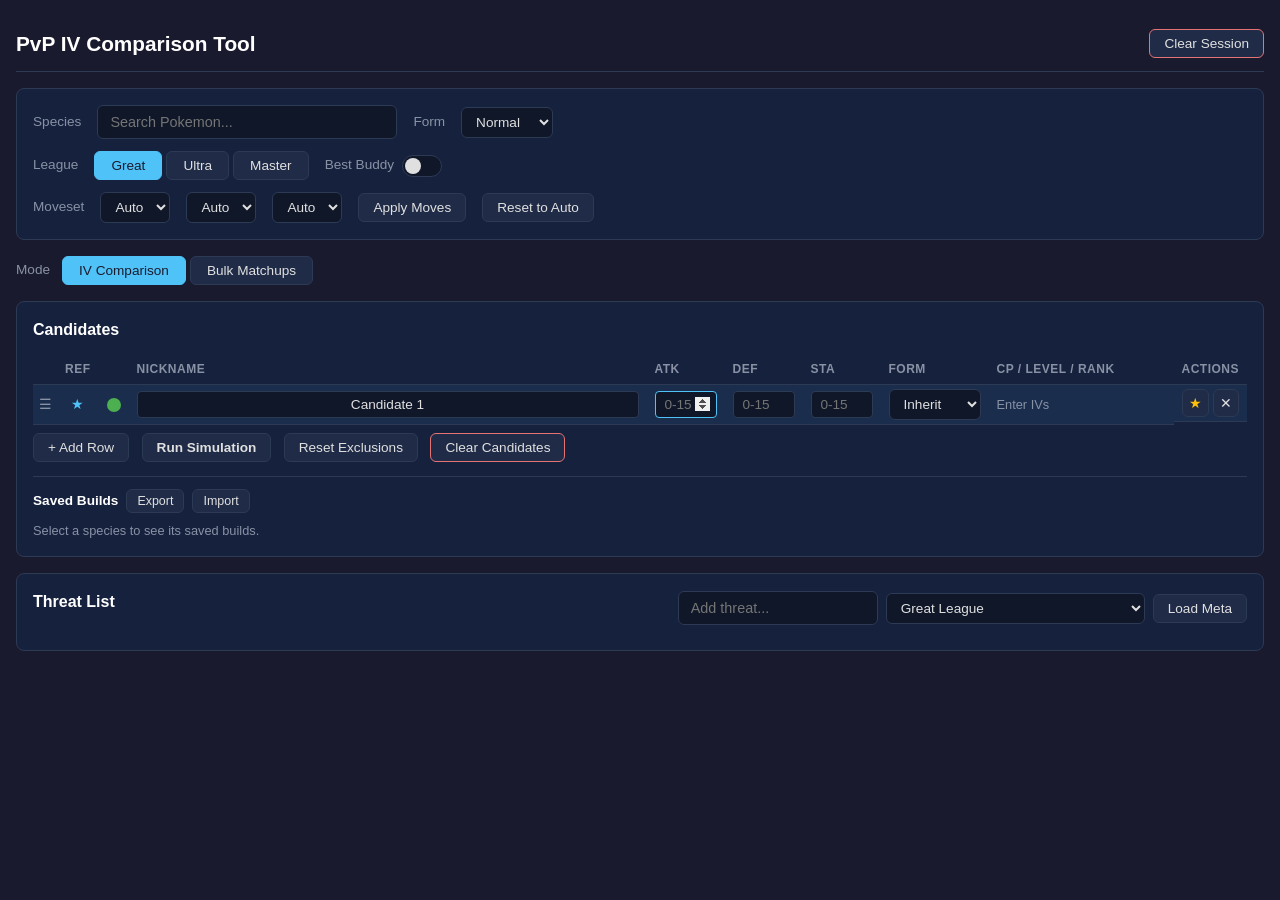
<file: index.html>
<!DOCTYPE html>
<html lang="en">
<head>
    <meta charset="UTF-8">
    <meta name="viewport" content="width=device-width, initial-scale=1.0">
    <title>PvP IV Comparison Tool</title>
    <link rel="stylesheet" href="css/style.css">
</head>
<body>

<div class="loading-overlay" id="loadingOverlay">Loading game data...</div>

<div class="app-container">
    <!-- Header -->
    <div class="app-header">
        <h1>PvP IV Comparison Tool</h1>
        <button id="btnClearSession" class="btn-danger">Clear Session</button>
    </div>

    <!-- Controls: Species, Form -->
    <div class="controls-section">
        <div class="controls-row">
            <label>Species</label>
            <div class="species-search-wrapper">
                <input type="text" id="speciesSearch" placeholder="Search Pokemon..." autocomplete="off">
                <div class="search-dropdown" id="speciesDropdown"></div>
            </div>
            <label>Form</label>
            <select id="formSelect">
                <option value="normal">Normal</option>
                <option value="shadow">Shadow</option>
                <option value="purified">Purified</option>
            </select>
        </div>

        <!-- League, Best Buddy -->
        <div class="controls-row">
            <label>League</label>
            <div class="league-tabs">
                <button class="league-btn active" data-league="1500">Great</button>
                <button class="league-btn" data-league="2500">Ultra</button>
                <button class="league-btn" data-league="10000">Master</button>
            </div>
            <div class="toggle-wrapper">
                <label>Best Buddy</label>
                <div class="toggle" id="bestBuddyToggle" title="Level 51 cap"></div>
            </div>
        </div>

        <!-- Moveset Override -->
        <div class="controls-row" id="movesetRow">
            <label>Moveset</label>
            <select id="fastMoveSelect"><option value="">Auto</option></select>
            <select id="chargedMove1Select"><option value="">Auto</option></select>
            <select id="chargedMove2Select"><option value="">Auto</option></select>
            <button id="btnApplyMoves">Apply Moves</button>
            <button id="btnResetMoves">Reset to Auto</button>
        </div>
    </div>

    <!-- Mode switcher -->
    <div class="mode-tabs-bar">
        <label>Mode</label>
        <div class="league-tabs">
            <button class="mode-btn active" data-mode="compare">IV Comparison</button>
            <button class="mode-btn" data-mode="bulk">Bulk Matchups</button>
        </div>
        <span class="mode-hint" id="modeHint"></span>
    </div>

    <!-- Candidates -->
    <div class="candidates-section" id="candidatesSection">
        <h2>Candidates</h2>
        <table class="candidate-table">
            <thead>
                <tr>
                    <th style="width:24px"></th>
                    <th style="width:30px">Ref</th>
                    <th style="width:30px"></th>
                    <th>Nickname</th>
                    <th style="width:78px">ATK</th>
                    <th style="width:78px">DEF</th>
                    <th style="width:78px">STA</th>
                    <th style="width:90px">Form</th>
                    <th style="width:185px">CP / Level / Rank</th>
                    <th style="width:60px">Actions</th>
                </tr>
            </thead>
            <tbody id="candidateBody"></tbody>
        </table>
        <button id="btnAddRow" style="margin-top:8px">+ Add Row</button>
        <button id="btnRunSim" style="margin-top:8px; margin-left:8px; font-weight:600">Run Simulation</button>
        <button id="btnResetCandidateExclusions" style="margin-top:8px; margin-left:8px">Reset Exclusions</button>
        <button id="btnClearCandidates" style="margin-top:8px; margin-left:8px" class="btn-danger">Clear Candidates</button>

        <div class="saved-builds-bar" id="savedBuildsBar">
            <div class="saved-builds-head">
                <span class="saved-builds-title">Saved Builds</span>
                <button id="btnExportBuilds" title="Download all saved builds as a JSON backup">Export</button>
                <button id="btnImportBuilds" title="Import saved builds from a JSON file">Import</button>
                <input type="file" id="importBuildsInput" accept="application/json" style="display:none">
            </div>
            <div class="saved-builds-list" id="savedBuildsList"></div>
        </div>
    </div>

    <!-- Threat List -->
    <div class="threat-section">
        <div style="display:flex; align-items:center; justify-content:space-between; margin-bottom:8px">
            <h2>Threat List</h2>
            <div style="display:flex; gap:8px; align-items:center">
                <div class="species-search-wrapper" style="max-width:200px">
                    <input type="text" id="threatSearch" placeholder="Add threat..." autocomplete="off">
                    <div class="search-dropdown" id="threatDropdown"></div>
                </div>
                <select id="metaSelect"></select>
                <button id="btnLoadMeta">Load Meta</button>
            </div>
        </div>
        <div class="threat-list" id="threatList"></div>
    </div>

    <!-- Results Matrix -->
    <div class="matrix-section" id="matrixSection" style="display:none">
        <div style="display:flex; align-items:center; justify-content:space-between; margin-bottom:12px">
            <h2>Matchups</h2>
            <div style="display:flex; align-items:center; gap:12px">
                <div class="shield-legend" id="shieldFilter" title="Toggle which shield scenarios the matrix and differences consider"></div>
                <div class="matrix-tabs">
                    <button class="active">Battle Rating</button>
                    <button id="btnExportCSV">Export All CSV</button>
                    <button id="btnExportCSV0v0">Export 0v0</button>
                    <button id="btnExportCSV1v1">Export 1v1</button>
                </div>
            </div>
        </div>
        <div id="matrixScroll" style="overflow-x:auto">
            <table class="matrix-table" id="matrixTable">
                <thead id="matrixHead"></thead>
                <tbody id="matrixBody"></tbody>
            </table>
        </div>
    </div>

    <!-- Differences -->
    <div class="differences-section" id="diffSection" style="display:none">
        <div style="display:flex; align-items:center; justify-content:space-between; margin-bottom:8px">
            <h2>Differences <span id="diffRefLabel" style="font-weight:400; color:var(--text-dim); font-size:0.85rem">(vs Candidate 1)</span></h2>
            <div style="display:flex; align-items:center; gap:12px">
                <label style="display:flex; align-items:center; gap:6px; cursor:pointer" title="Click threats in the Threat List to mark as priority">
                    <input type="checkbox" id="diffPriorityOnly"> Priority only
                </label>
                <label style="display:flex; align-items:center; gap:6px; cursor:pointer">
                    <input type="checkbox" id="diffHideExcluded"> Hide excluded
                </label>
                <button id="btnResetExclusions" style="font-size:0.75rem">Reset Exclusions</button>
                <button id="btnRunSimDiff" style="font-weight:600">Run Simulation</button>
            </div>
        </div>
        <div id="diffContent"></div>
    </div>

    <!-- Bulk Matchups (one mon vs the meta, all shields) -->
    <div class="bulk-section" id="bulkSection" style="display:none">
        <div class="bulk-header">
            <h2>Bulk Matchups <span class="bulk-sub" id="bulkMonLabel"></span></h2>
            <div class="bulk-controls">
                <span class="bulk-iv-group">
                    <label>IVs</label>
                    <input type="number" id="bulkAtk" min="0" max="15" value="15" title="Attack IV" class="iv-input">
                    <input type="number" id="bulkDef" min="0" max="15" value="15" title="Defense IV" class="iv-input">
                    <input type="number" id="bulkSta" min="0" max="15" value="15" title="Stamina IV" class="iv-input">
                    <button id="btnBulkDefaultIV" title="Insert this species' default IV spread">Default</button>
                    <span class="computed bulk-iv-readout" id="bulkIvReadout"></span>
                </span>
                <span class="bulk-sort-group">
                    <label>Sort</label>
                    <button class="bulk-sort-btn active" data-sort="overall">Overall</button>
                    <button class="bulk-sort-btn" data-sort="1v1">1v1</button>
                    <button class="bulk-sort-btn" data-sort="name">A&ndash;Z</button>
                </span>
                <button id="btnRunBulk" style="font-weight:600">Run</button>
            </div>
        </div>
        <div id="bulkContent"></div>
    </div>

    <div class="status-bar" id="statusBar"></div>
</div>

<!-- Game data -->
<script src="data/gamemaster-data.js"></script>
<script src="data/meta-groups.js"></script>
<script src="data/ranking-movesets.js"></script>
<script src="data/archived-cups.js"></script>
<script src="data/ranking-scores.js"></script>

<!-- PvPoke engine (verbatim from https://github.com/pvpoke/pvpoke, MIT License) -->
<script src="js/pvpoke/GameMasterShim.js"></script>
<script src="js/pvpoke/DamageCalculator.js"></script>
<script src="js/pvpoke/DecisionOption.js"></script>
<script src="js/pvpoke/TimelineAction.js"></script>
<script src="js/pvpoke/TimelineEvent.js"></script>
<script src="js/pvpoke/Pokemon.js"></script>
<script src="js/pvpoke/ActionLogic.js"></script>
<script src="js/pvpoke/Battle.js"></script>

<!-- App layer -->
<script src="js/types.js"></script>
<script src="js/gamemaster.js"></script>
<script src="js/pokemon.js"></script>
<script src="js/battle.js"></script>
<script src="js/app.js"></script>


</body>
</html>
</file>
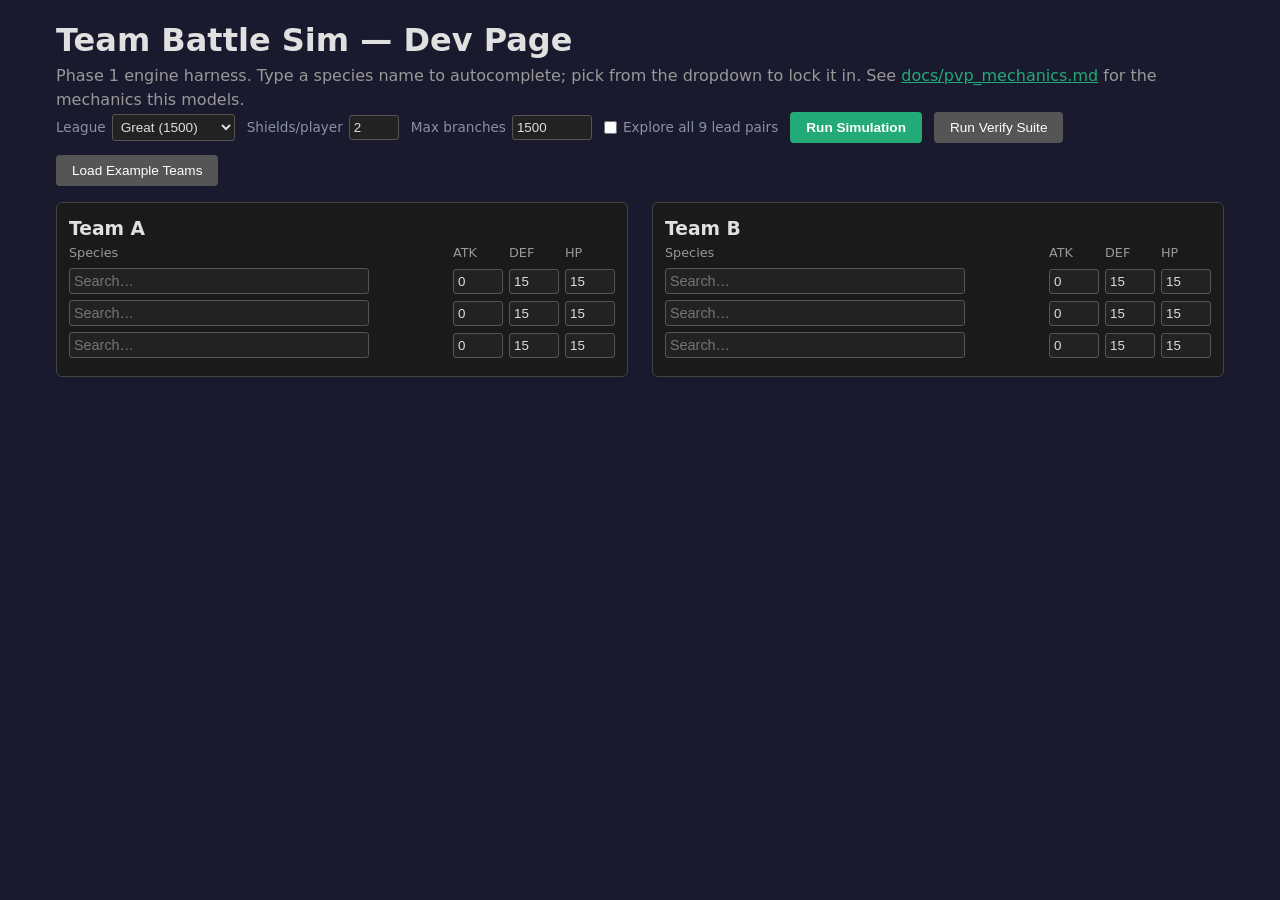
<file: team-sim.html>
<!DOCTYPE html>
<html lang="en">
<head>
    <meta charset="UTF-8">
    <meta name="viewport" content="width=device-width, initial-scale=1.0">
    <title>Team Battle Sim — Dev Page</title>
    <link rel="stylesheet" href="css/style.css">
    <style>
        body { padding: 16px; font-family: system-ui, sans-serif; max-width: 1200px; margin: 0 auto; }
        h1, h2 { margin-top: 0; }
        .teams { display: grid; grid-template-columns: 1fr 1fr; gap: 24px; margin-bottom: 16px; }
        .team-card { border: 1px solid #444; padding: 12px; border-radius: 6px; background: #1a1a1a; }
        .team-card h3 { margin-top: 0; }
        .poke-row { display: grid; grid-template-columns: 2fr 50px 50px 50px; gap: 6px; align-items: center; margin-bottom: 6px; }
        .poke-row input { padding: 4px; background: #222; color: #ddd; border: 1px solid #555; border-radius: 3px; }
        .poke-row .species-search-wrapper { position: relative; }
        .poke-row .species-search-wrapper input { width: 100%; box-sizing: border-box; }
        .poke-row .species-search-wrapper input.resolved { border-color: #2a7; }
        .poke-row .species-search-wrapper input.unresolved { border-color: #c44; }
        .poke-row .search-dropdown { position: absolute; top: 100%; left: 0; right: 0; background: #222; border: 1px solid #555; max-height: 240px; overflow-y: auto; z-index: 100; display: none; }
        .poke-row .search-dropdown.visible { display: block; }
        .poke-row .search-item { padding: 4px 8px; cursor: pointer; color: #ddd; font-size: 0.85rem; }
        .poke-row .search-item:hover, .poke-row .search-item.selected { background: #2a7; color: #fff; }
        .controls { display: flex; gap: 12px; align-items: center; margin-bottom: 16px; flex-wrap: wrap; }
        .controls label { display: flex; align-items: center; gap: 6px; }
        .controls select, .controls input { padding: 4px; background: #222; color: #ddd; border: 1px solid #555; border-radius: 3px; }
        .btn-primary { background: #2a7; color: #fff; border: none; padding: 8px 16px; cursor: pointer; border-radius: 4px; font-weight: 600; }
        .btn-secondary { background: #555; color: #fff; border: none; padding: 8px 16px; cursor: pointer; border-radius: 4px; }
        .progress-bar { height: 8px; background: #222; border-radius: 4px; overflow: hidden; margin: 8px 0; display: none; }
        .progress-bar-fill { height: 100%; background: #2a7; width: 0%; transition: width 0.2s; }
        .panel { border: 1px solid #444; padding: 12px; border-radius: 6px; background: #1a1a1a; margin-bottom: 16px; }
        .panel h2 { font-size: 1.1rem; border-bottom: 1px solid #333; padding-bottom: 6px; margin-bottom: 8px; }
        .panel.error { border-color: #c44; background: #2a1010; }
        .panel.error h2 { color: #faa; }
        .error-item { padding: 6px 8px; margin: 4px 0; background: #3a1a1a; border-left: 3px solid #c44; font-size: 0.9rem; }
        .summary-grid { display: grid; grid-template-columns: repeat(auto-fit, minmax(140px, 1fr)); gap: 10px; }
        .summary-cell { background: #222; padding: 8px; border-radius: 4px; }
        .summary-cell .label { font-size: 0.8rem; color: #999; }
        .summary-cell .value { font-size: 1.2rem; font-weight: 600; }
        .lead-table { width: 100%; border-collapse: collapse; font-size: 0.85rem; }
        .lead-table th, .lead-table td { padding: 4px 8px; border: 1px solid #333; text-align: left; }
        .lead-table th { background: #222; }
        .win-list { list-style: none; padding: 0; }
        .win-item { background: #222; padding: 8px; margin-bottom: 6px; border-radius: 4px; border-left: 3px solid #2a7; }
        .win-item .desc { font-weight: 600; }
        .win-item .meta { font-size: 0.8rem; color: #999; margin-top: 4px; }
        .crit-list { list-style: none; padding: 0; }
        .crit-item { background: #222; padding: 8px; margin-bottom: 6px; border-radius: 4px; border-left: 3px solid #f80; }
        .crit-item .turn { font-size: 0.8rem; color: #999; }
        .crit-item .ctx { font-weight: 600; margin: 4px 0; }
        .empty { color: #666; font-style: italic; }
        .verify-output { background: #111; padding: 8px; border-radius: 4px; font-family: monospace; font-size: 0.85rem; max-height: 300px; overflow-y: auto; white-space: pre-wrap; }
    </style>
</head>
<body>

<h1>Team Battle Sim — Dev Page</h1>
<p style="color:#999">Phase 1 engine harness. Type a species name to autocomplete; pick from the dropdown to lock it in. See <a href="docs/pvp_mechanics.md" style="color:#2a7">docs/pvp_mechanics.md</a> for the mechanics this models.</p>

<div class="loading-overlay" id="loadingOverlay">Loading game data...</div>

<div class="controls">
    <label>League
        <select id="cpCapSelect">
            <option value="1500">Great (1500)</option>
            <option value="2500">Ultra (2500)</option>
            <option value="10000">Master (10000)</option>
        </select>
    </label>
    <label>Shields/player
        <input type="number" id="shieldsInput" value="2" min="0" max="2" style="width:50px">
    </label>
    <label>Max branches
        <input type="number" id="maxBranchesInput" value="1500" min="100" max="50000" style="width:80px">
    </label>
    <label title="By default, both teams' slot-0 pokemon are used as the lead. Check to enumerate all 9 lead pairs (slower).">
        <input type="checkbox" id="exploreLeadsToggle"> Explore all 9 lead pairs
    </label>
    <button class="btn-primary" id="btnRun">Run Simulation</button>
    <button class="btn-secondary" id="btnVerify">Run Verify Suite</button>
    <button class="btn-secondary" id="btnExampleTeams">Load Example Teams</button>
</div>

<div class="progress-bar" id="progressBar">
    <div class="progress-bar-fill" id="progressBarFill"></div>
</div>
<div id="statusLine" style="font-size:0.85rem; color:#999"></div>

<div class="teams">
    <div class="team-card">
        <h3>Team A</h3>
        <div class="poke-row" style="font-size:0.8rem;color:#999">
            <div>Species</div><div>ATK</div><div>DEF</div><div>HP</div>
        </div>
        <div class="poke-row">
            <div class="species-search-wrapper"><input id="aSpec0" placeholder="Search…"><div class="search-dropdown" id="aDrop0"></div></div>
            <input id="aAtk0" value="0"><input id="aDef0" value="15"><input id="aHp0" value="15">
        </div>
        <div class="poke-row">
            <div class="species-search-wrapper"><input id="aSpec1" placeholder="Search…"><div class="search-dropdown" id="aDrop1"></div></div>
            <input id="aAtk1" value="0"><input id="aDef1" value="15"><input id="aHp1" value="15">
        </div>
        <div class="poke-row">
            <div class="species-search-wrapper"><input id="aSpec2" placeholder="Search…"><div class="search-dropdown" id="aDrop2"></div></div>
            <input id="aAtk2" value="0"><input id="aDef2" value="15"><input id="aHp2" value="15">
        </div>
    </div>
    <div class="team-card">
        <h3>Team B</h3>
        <div class="poke-row" style="font-size:0.8rem;color:#999">
            <div>Species</div><div>ATK</div><div>DEF</div><div>HP</div>
        </div>
        <div class="poke-row">
            <div class="species-search-wrapper"><input id="bSpec0" placeholder="Search…"><div class="search-dropdown" id="bDrop0"></div></div>
            <input id="bAtk0" value="0"><input id="bDef0" value="15"><input id="bHp0" value="15">
        </div>
        <div class="poke-row">
            <div class="species-search-wrapper"><input id="bSpec1" placeholder="Search…"><div class="search-dropdown" id="bDrop1"></div></div>
            <input id="bAtk1" value="0"><input id="bDef1" value="15"><input id="bHp1" value="15">
        </div>
        <div class="poke-row">
            <div class="species-search-wrapper"><input id="bSpec2" placeholder="Search…"><div class="search-dropdown" id="bDrop2"></div></div>
            <input id="bAtk2" value="0"><input id="bDef2" value="15"><input id="bHp2" value="15">
        </div>
    </div>
</div>

<!-- Error panel (shown when species fail to resolve or engine returns errors) -->
<div class="panel error" id="errorPanel" style="display:none">
    <h2>Errors</h2>
    <div id="errorList"></div>
</div>

<!-- Output panels -->
<div id="results" style="display:none">
    <div class="panel">
        <h2>Summary</h2>
        <div class="summary-grid" id="summaryGrid"></div>
    </div>

    <div class="panel">
        <h2>Lead Pair Breakdown</h2>
        <div id="leadBreakdown"></div>
    </div>

    <div class="panel">
        <h2>Win Conditions — Team A</h2>
        <ul class="win-list" id="winListA"></ul>
    </div>

    <div class="panel">
        <h2>Win Conditions — Team B</h2>
        <ul class="win-list" id="winListB"></ul>
    </div>

    <div class="panel">
        <h2>Critical Decisions</h2>
        <ul class="crit-list" id="critList"></ul>
    </div>
</div>

<div class="panel" id="verifyPanel" style="display:none">
    <h2>Verify Output</h2>
    <div class="verify-output" id="verifyOutput"></div>
</div>

<!-- Game data -->
<script src="data/gamemaster-data.js"></script>
<script src="data/meta-groups.js"></script>
<script src="data/ranking-movesets.js"></script>
<script src="data/archived-cups.js"></script>
<script src="data/ranking-scores.js"></script>

<!-- PvPoke engine (verbatim) -->
<script src="js/pvpoke/GameMasterShim.js"></script>
<script src="js/pvpoke/DamageCalculator.js"></script>
<script src="js/pvpoke/DecisionOption.js"></script>
<script src="js/pvpoke/TimelineAction.js"></script>
<script src="js/pvpoke/TimelineEvent.js"></script>
<script src="js/pvpoke/Pokemon.js"></script>
<script src="js/pvpoke/ActionLogic.js"></script>
<script src="js/pvpoke/Battle.js"></script>

<!-- App support layer (existing) -->
<script src="js/types.js"></script>
<script src="js/gamemaster.js"></script>
<script src="js/pokemon.js"></script>
<script src="js/battle.js"></script>

<!-- Team Sim engine (new) -->
<script src="js/teamsim/state.js"></script>
<script src="js/teamsim/tree.js"></script>
<script src="js/teamsim/pruning.js"></script>
<script src="js/teamsim/leg.js"></script>
<script src="js/teamsim/analysis.js"></script>
<script src="js/teamsim/orchestrator.js"></script>
<script src="js/teamsim/engine.js"></script>
<script src="js/teamsim/_verify.js"></script>

<script>
(function() {
    var qs = function(id) { return document.getElementById(id); };

    var SPEC_INPUTS = ['aSpec0','aSpec1','aSpec2','bSpec0','bSpec1','bSpec2'];
    var DROP_INPUTS = ['aDrop0','aDrop1','aDrop2','bDrop0','bDrop1','bDrop2'];

    // ============ SPECIES AUTOCOMPLETE ============
    // Pattern mirrors js/app.js:111-156 — adapted for 6 inputs, each with its
    // own dropdown. Resolved speciesId is stored on the input's dataset.

    function setupSpeciesAutocomplete(inputId, dropdownId) {
        var input = qs(inputId);
        var dropdown = qs(dropdownId);
        var selectedIdx = -1;

        input.addEventListener('input', function() {
            // User typed — invalidate any previously-resolved selection until they reselect.
            input.dataset.speciesId = '';
            input.classList.remove('resolved');
            input.classList.add('unresolved');

            var q = input.value.toLowerCase().trim();
            if (q.length < 2) { dropdown.classList.remove('visible'); return; }
            var all = PvPIV.getAllPokemon().filter(function(p) {
                return p.released &&
                    (p.speciesName.toLowerCase().indexOf(q) > -1 ||
                     p.speciesId.toLowerCase().indexOf(q) > -1 ||
                     (p.nicknames && p.nicknames.some(function(n) { return n.toLowerCase().indexOf(q) > -1; })));
            }).slice(0, 20);

            dropdown.innerHTML = all.map(function(p) {
                return '<div class="search-item" data-id="' + p.speciesId + '">' + p.speciesName + '</div>';
            }).join('');
            dropdown.classList.toggle('visible', all.length > 0);
            selectedIdx = -1;
        });

        input.addEventListener('keydown', function(e) {
            var items = dropdown.querySelectorAll('.search-item');
            if (e.key === 'ArrowDown') { selectedIdx = Math.min(selectedIdx + 1, items.length - 1); updateSelected(items); e.preventDefault(); }
            else if (e.key === 'ArrowUp') { selectedIdx = Math.max(selectedIdx - 1, 0); updateSelected(items); e.preventDefault(); }
            else if (e.key === 'Enter' && selectedIdx >= 0 && items[selectedIdx]) {
                pickSpecies(items[selectedIdx].dataset.id);
                dropdown.classList.remove('visible');
                e.preventDefault();
            }
            else if (e.key === 'Escape') { dropdown.classList.remove('visible'); }
        });

        dropdown.addEventListener('click', function(e) {
            var item = e.target.closest('.search-item');
            if (item) { pickSpecies(item.dataset.id); dropdown.classList.remove('visible'); }
        });

        document.addEventListener('click', function(e) {
            if (!e.target.closest('.species-search-wrapper') || e.target.closest('.species-search-wrapper').querySelector('input') !== input) {
                dropdown.classList.remove('visible');
            }
        });

        function pickSpecies(speciesId) {
            var p = PvPIV.getPokemonById(speciesId);
            if (!p) return;
            input.value = p.speciesName;
            input.dataset.speciesId = speciesId;
            input.classList.remove('unresolved');
            input.classList.add('resolved');
        }

        function updateSelected(items) {
            for (var i = 0; i < items.length; i++) items[i].classList.toggle('selected', i === selectedIdx);
            if (items[selectedIdx]) items[selectedIdx].scrollIntoView({ block: 'nearest' });
        }

        // Expose pickSpecies for example-team setup
        input._pickSpecies = pickSpecies;
    }

    // ============ TEAM READ + VALIDATION ============
    function readTeam(prefix) {
        var team = [];
        for (var i = 0; i < 3; i++) {
            var input = qs(prefix + 'Spec' + i);
            var speciesId = input.dataset.speciesId || '';
            if (!speciesId) continue;
            team.push({
                speciesId: speciesId,
                ivs: {
                    atk: parseInt(qs(prefix + 'Atk' + i).value) || 0,
                    def: parseInt(qs(prefix + 'Def' + i).value) || 0,
                    hp:  parseInt(qs(prefix + 'Hp' + i).value)  || 0
                }
            });
        }
        return team;
    }

    function validateInputsResolved() {
        var errors = [];
        for (var i = 0; i < SPEC_INPUTS.length; i++) {
            var input = qs(SPEC_INPUTS[i]);
            if (!input.dataset.speciesId) {
                var label = (i < 3 ? 'Team A' : 'Team B') + ' slot ' + ((i % 3) + 1);
                errors.push({
                    team: i < 3 ? 'A' : 'B',
                    slot: i % 3,
                    speciesId: input.value || '(empty)',
                    message: label + ': type a species and pick from the dropdown'
                });
                input.classList.add('unresolved');
            }
        }
        return errors;
    }

    // ============ RENDERING ============
    function renderErrors(errors) {
        if (!errors || errors.length === 0) {
            qs('errorPanel').style.display = 'none';
            return;
        }
        qs('errorPanel').style.display = 'block';
        qs('errorList').innerHTML = errors.map(function(e) {
            return '<div class="error-item">' +
                '<strong>Team ' + e.team + ' slot ' + (e.slot + 1) + '</strong>: ' +
                e.message +
                (e.speciesId ? ' <span style="color:#999">(' + e.speciesId + ')</span>' : '') +
                '</div>';
        }).join('');
    }

    function renderSummary(s) {
        if (!s) { qs('summaryGrid').innerHTML = ''; return; }
        var html = '';
        html += cell('Branches Explored', s.totalBranches);
        html += cell('Team A Win %', (s.winRateA * 100).toFixed(1) + '%');
        html += cell('Team B Win %', (s.winRateB * 100).toFixed(1) + '%');
        html += cell('Tie %', (s.tieRate * 100).toFixed(1) + '%');
        html += cell('Avg Remaining A', s.avgRemainingA.toFixed(2));
        html += cell('Avg Remaining B', s.avgRemainingB.toFixed(2));
        html += cell('Confidence', s.confidence);
        html += cell('Approximated Leaves', s.approximatedCount || 0);
        qs('summaryGrid').innerHTML = html;
    }
    function cell(label, value) {
        return '<div class="summary-cell"><div class="label">' + label + '</div><div class="value">' + value + '</div></div>';
    }

    function renderLeadBreakdown(leads) {
        if (!leads || leads.length === 0) {
            qs('leadBreakdown').innerHTML = '<div class="empty">No lead breakdown data.</div>';
            return;
        }
        var rows = leads.map(function(l) {
            var keyDec = l.keyDecision ? l.keyDecision.description : '—';
            // Use friendly pokemon names from the enriched edge payload
            var aLabel = '—', bLabel = '—';
            if (l.leadA !== undefined && l.leadB !== undefined) {
                // The lead edge payload (set in orchestrator) has leadAName / leadBName.
                // computeLeadAnalysis surfaces leadA/leadB; we look up names from the
                // tree's root if available, but fall back to bracket notation for safety.
                aLabel = (l.leadAName || ('A[' + l.leadA + ']'));
                bLabel = (l.leadBName || ('B[' + l.leadB + ']'));
            }
            return '<tr>' +
                '<td>' + aLabel + ' vs ' + bLabel + '</td>' +
                '<td>' + (l.winRateA * 100).toFixed(0) + '%</td>' +
                '<td>' + (l.winRateB * 100).toFixed(0) + '%</td>' +
                '<td>' + l.branchCount + '</td>' +
                '<td>' + keyDec + '</td>' +
            '</tr>';
        }).join('');
        qs('leadBreakdown').innerHTML =
            '<table class="lead-table"><thead><tr>' +
            '<th>Lead Pair</th><th>A Win%</th><th>B Win%</th><th>Branches</th><th>Key Decision</th>' +
            '</tr></thead><tbody>' + rows + '</tbody></table>';
    }

    function renderWinList(elemId, conditions) {
        var el = qs(elemId);
        if (!conditions || conditions.length === 0) {
            el.innerHTML = '<li class="empty">No winning branches identified.</li>';
            return;
        }
        el.innerHTML = conditions.map(function(c) {
            return '<li class="win-item">' +
                '<div class="desc">' + c.description + '</div>' +
                '<div class="meta">' +
                'Occurs in ' + c.occurrences.toFixed(0) + ' branches (' + (c.shareOfWins * 100).toFixed(0) + '% of wins)' +
                (c.preconditions && c.preconditions.length ? '<br>Key moves: ' + c.preconditions.join('; ') : '') +
                '</div>' +
            '</li>';
        }).join('');
    }

    function renderCriticalDecisions(decisions) {
        if (!decisions || decisions.length === 0) {
            qs('critList').innerHTML = '<li class="empty">No high-variance decisions surfaced.</li>';
            return;
        }
        qs('critList').innerHTML = decisions.map(function(d) {
            return '<li class="crit-item">' +
                '<div class="turn">Turn ' + d.turn + ' · variance ' + (d.variance * 100).toFixed(0) + '%</div>' +
                '<div class="ctx">' + d.context + '</div>' +
                '<div class="meta">' + (d.reasoning || '') + '</div>' +
            '</li>';
        }).join('');
    }

    function setStatus(text) { qs('statusLine').textContent = text; }
    function setProgress(pct) { qs('progressBarFill').style.width = pct + '%'; }

    // ============ EVENT HANDLERS ============
    qs('btnRun').addEventListener('click', async function() {
        // Pre-run validation: all 6 inputs must have resolved species IDs.
        var inputErrors = validateInputsResolved();
        if (inputErrors.length > 0) {
            qs('results').style.display = 'none';
            renderErrors(inputErrors);
            setStatus('Fix species inputs above and try again.');
            return;
        }
        renderErrors([]);

        var teamA = readTeam('a');
        var teamB = readTeam('b');
        if (teamA.length !== 3 || teamB.length !== 3) {
            renderErrors([{ team: '-', slot: -1, speciesId: '', message: 'Each team needs 3 pokemon.' }]);
            return;
        }

        qs('results').style.display = 'none';
        qs('progressBar').style.display = 'block';
        setProgress(0);
        setStatus('Running...');

        try {
            // simulateTeamBattle is async; the engine yields to the event loop
            // periodically so the UI stays responsive during long runs.
            var result = await PvPIV.teamsim.simulateTeamBattle(teamA, teamB, {
                cpCap: parseInt(qs('cpCapSelect').value),
                levelCap: 50,
                shields: parseInt(qs('shieldsInput').value),
                maxBranches: parseInt(qs('maxBranchesInput').value),
                exploreLeads: qs('exploreLeadsToggle').checked,
                onProgress: function(info) {
                    setProgress(info.percent);
                    setStatus('Explored ' + info.exploredBranches + ' branches…');
                },
                includeTree: true
            });

            if (result.errors && result.errors.length > 0) {
                setStatus('Simulation aborted — see errors below.');
                renderErrors(result.errors);
                return;
            }

            setProgress(100);
            setStatus('Done — ' + result.timing.elapsedMs + 'ms, ' + result.timing.totalNodes + ' nodes, depth ' + result.timing.treeDepth);

            renderSummary(result.summary);
            renderLeadBreakdown(result.leadAnalysis);
            renderWinList('winListA', result.winConditions.A);
            renderWinList('winListB', result.winConditions.B);
            renderCriticalDecisions(result.criticalDecisions);

            qs('results').style.display = 'block';

            // Stash result globally for console drill-down
            window.lastResult = result;
            console.log('Result available as window.lastResult');
        } catch (e) {
            console.error(e);
            setStatus('Error: ' + e.message);
            renderErrors([{ team: '-', slot: -1, speciesId: '', message: 'Simulation failed: ' + e.message + ' (see console)' }]);
        }
    });

    qs('btnVerify').addEventListener('click', async function() {
        qs('verifyPanel').style.display = 'block';
        var out = qs('verifyOutput');
        out.textContent = '';
        var origLog = console.log;
        var lines = [];
        console.log = function() {
            var s = Array.prototype.slice.call(arguments).join(' ');
            lines.push(s);
            origLog.apply(console, arguments);
            out.textContent = lines.join('\n');
        };
        try {
            await PvPIV.teamsim.verify.runAll();
        } catch (e) {
            lines.push('THREW: ' + e.message);
            out.textContent = lines.join('\n');
        } finally {
            console.log = origLog;
        }
    });

    qs('btnExampleTeams').addEventListener('click', function() {
        var a = ['medicham', 'cresselia', 'sableye'];
        var b = ['azumarill', 'stunfisk_galarian', 'trevenant'];
        for (var i = 0; i < 3; i++) {
            qs('aSpec' + i)._pickSpecies(a[i]);
            qs('bSpec' + i)._pickSpecies(b[i]);
        }
        renderErrors([]);
    });

    // Load the gamemaster data (populates PvPIV.getAllPokemon / getPokemonById),
    // then wire up the autocompletes. Without this, all lookups return empty
    // and pickSpecies silently no-ops.
    PvPIV.loadGameMaster().then(function() {
        for (var i = 0; i < SPEC_INPUTS.length; i++) {
            setupSpeciesAutocomplete(SPEC_INPUTS[i], DROP_INPUTS[i]);
        }
        var overlay = qs('loadingOverlay');
        if (overlay) overlay.style.display = 'none';
    });
})();
</script>

</body>
</html>
</file>
<file: css/style.css>
/*
 * PvP IV Comparison Tool — Styles
 */

:root {
    --bg: #1a1a2e;
    --bg-surface: #16213e;
    --bg-card: #1f2b47;
    --bg-input: #0f1729;
    --text: #e0e0e0;
    --text-dim: #8892a4;
    --text-bright: #ffffff;
    --accent: #4fc3f7;
    --accent-hover: #29b6f6;
    --border: #2d3a54;
    --win-strong: #2e7d32;
    --win-light: #4caf50;
    --tie: #ffc107;
    --loss-light: #e57373;
    --loss-strong: #c62828;
    --pill-gain: #388e3c;
    --pill-loss: #c62828;
    --priority-border: #ff9800;
    --excluded-bg: #1a1a2e80;
    --scrollbar-track: #0f1729;
    --scrollbar-thumb: #2d3a54;
}

* { box-sizing: border-box; margin: 0; padding: 0; }

body {
    font-family: -apple-system, BlinkMacSystemFont, 'Segoe UI', Roboto, sans-serif;
    background: var(--bg);
    color: var(--text);
    line-height: 1.5;
    min-height: 100vh;
}

/* Scrollbar */
::-webkit-scrollbar { width: 8px; height: 8px; }
::-webkit-scrollbar-track { background: var(--scrollbar-track); }
::-webkit-scrollbar-thumb { background: var(--scrollbar-thumb); border-radius: 4px; }

/* Layout */
.app-container {
    max-width: 1600px;
    margin: 0 auto;
    padding: 16px;
}

.app-header {
    display: flex;
    align-items: center;
    justify-content: space-between;
    padding: 12px 0;
    border-bottom: 1px solid var(--border);
    margin-bottom: 16px;
}

.app-header h1 {
    font-size: 1.3rem;
    color: var(--text-bright);
    font-weight: 600;
}

/* Controls Section */
.controls-section {
    background: var(--bg-surface);
    border: 1px solid var(--border);
    border-radius: 8px;
    padding: 16px;
    margin-bottom: 16px;
}

.controls-row {
    display: flex;
    align-items: center;
    gap: 16px;
    flex-wrap: wrap;
    margin-bottom: 12px;
}

.controls-row:last-child { margin-bottom: 0; }

/* Moveset row flash on league switch — isolated; safe to remove */
@keyframes moveset-flash {
    0%   { background: rgba(76, 175, 80, 0.35); }
    100% { background: transparent; }
}
.controls-row.flash { animation: moveset-flash 0.6s ease; border-radius: 6px; }

label {
    font-size: 0.85rem;
    color: var(--text-dim);
    font-weight: 500;
}

/* Species Search */
.species-search-wrapper {
    position: relative;
    flex: 1;
    max-width: 300px;
}

.species-search-wrapper input {
    width: 100%;
    padding: 8px 12px;
    background: var(--bg-input);
    border: 1px solid var(--border);
    border-radius: 6px;
    color: var(--text);
    font-size: 0.9rem;
    outline: none;
}

.species-search-wrapper input:focus {
    border-color: var(--accent);
}

.search-dropdown {
    position: absolute;
    top: 100%;
    left: 0;
    right: 0;
    background: var(--bg-card);
    border: 1px solid var(--border);
    border-radius: 0 0 6px 6px;
    max-height: 250px;
    overflow-y: auto;
    z-index: 100;
    display: none;
}

.search-dropdown.visible { display: block; }

.search-dropdown .search-item {
    padding: 6px 12px;
    cursor: pointer;
    font-size: 0.85rem;
}

.search-dropdown .search-item:hover,
.search-dropdown .search-item.selected {
    background: var(--accent);
    color: var(--bg);
}

/* Buttons */
button, .btn {
    padding: 6px 14px;
    background: var(--bg-card);
    border: 1px solid var(--border);
    border-radius: 6px;
    color: var(--text);
    font-size: 0.85rem;
    cursor: pointer;
    transition: all 0.15s;
    white-space: nowrap;
}

button:hover { border-color: var(--accent); color: var(--text-bright); }

button.active, .btn.active {
    background: var(--accent);
    color: var(--bg);
    border-color: var(--accent);
}

button.btn-danger { border-color: var(--loss-light); }
button.btn-danger:hover { background: var(--loss-strong); color: white; }

/* Select / Form Dropdown */
select {
    padding: 6px 10px;
    background: var(--bg-input);
    border: 1px solid var(--border);
    border-radius: 6px;
    color: var(--text);
    font-size: 0.85rem;
    outline: none;
    cursor: pointer;
}

select:focus { border-color: var(--accent); }

/* League Tabs */
.league-tabs {
    display: flex;
    gap: 4px;
}

.league-tabs button {
    padding: 6px 16px;
    font-weight: 500;
}

/* Toggle Switch */
.toggle-wrapper {
    display: flex;
    align-items: center;
    gap: 8px;
}

.toggle {
    position: relative;
    width: 40px;
    height: 22px;
    background: var(--bg-input);
    border: 1px solid var(--border);
    border-radius: 11px;
    cursor: pointer;
    transition: all 0.2s;
}

.toggle.active {
    background: var(--accent);
    border-color: var(--accent);
}

.toggle::after {
    content: '';
    position: absolute;
    top: 2px;
    left: 2px;
    width: 16px;
    height: 16px;
    background: var(--text);
    border-radius: 50%;
    transition: transform 0.2s;
}

.toggle.active::after {
    transform: translateX(18px);
    background: var(--bg);
}

/* Candidate Table */
.candidates-section {
    background: var(--bg-surface);
    border: 1px solid var(--border);
    border-radius: 8px;
    padding: 16px;
    margin-bottom: 16px;
}

.candidates-section h2 {
    font-size: 1rem;
    margin-bottom: 12px;
    color: var(--text-bright);
}

.candidate-table {
    width: 100%;
    border-collapse: collapse;
}

.candidate-table th {
    text-align: left;
    padding: 6px 8px;
    font-size: 0.75rem;
    color: var(--text-dim);
    text-transform: uppercase;
    letter-spacing: 0.5px;
    border-bottom: 1px solid var(--border);
}

.candidate-table td {
    padding: 4px 8px;
    border-bottom: 1px solid var(--border);
    vertical-align: middle;
}

.candidate-table input[type="text"],
.candidate-table input[type="number"] {
    width: 100%;
    padding: 5px 6px;
    background: var(--bg-input);
    border: 1px solid var(--border);
    border-radius: 4px;
    color: var(--text);
    font-size: 0.85rem;
    text-align: center;
    outline: none;
}

.candidate-table input:focus {
    border-color: var(--accent);
}

.candidate-table .nickname-input {
    text-align: left;
}

.candidate-table .iv-input { width: 70px; }

.candidate-table .computed {
    font-size: 0.8rem;
    color: var(--text-dim);
    white-space: nowrap;
}

.candidate-table .computed .cp { color: var(--text-bright); font-weight: 600; }
.candidate-table .computed .rank { color: var(--accent); }

.candidate-table .row-actions {
    display: flex;
    gap: 4px;
    white-space: nowrap;
    align-items: center;
    justify-content: center;
}

.candidate-table .row-actions button {
    padding: 5px 6px;
    font-size: 0.85rem;
}

.candidate-table tr.reference td {
    background: rgba(79, 195, 247, 0.08);
}

/* Drag handle */
.drag-handle {
    text-align: center;
    cursor: grab;
    color: var(--text-dim);
    font-size: 0.9rem;
    user-select: none;
    padding: 4px !important;
}

.drag-handle:hover { color: var(--text-bright); }
.drag-handle:active { cursor: grabbing; }

/* Reference pin */
.ref-pin {
    text-align: center;
    cursor: pointer;
    color: var(--text-dim);
    font-size: 0.85rem;
    user-select: none;
    padding: 4px !important;
}

.ref-pin:hover { color: var(--accent); }
.ref-pin.active { color: var(--accent); font-size: 0.9rem; }

/* Drag states */
.candidate-table tr.dragging {
    opacity: 0.4;
}

.candidate-table tr.drag-over {
    border-top: 2px solid var(--accent);
}

/* Excluded candidate row */
.candidate-table tr.candidate-excluded td {
    opacity: 0.35;
}

.candidate-table tr.candidate-excluded .exclude-cell,
.candidate-table tr.candidate-excluded .drag-handle,
.candidate-table tr.candidate-excluded .ref-pin {
    opacity: 1;
}

.exclude-cell {
    text-align: center;
    padding: 4px !important;
}

.btn-exclude {
    width: 14px;
    height: 14px;
    min-width: 14px;
    border-radius: 50%;
    padding: 0 !important;
    border: 2px solid var(--border) !important;
    cursor: pointer;
}

.btn-exclude.included {
    background: var(--win-light) !important;
    border-color: var(--win-light) !important;
}

.btn-exclude.excluded {
    background: var(--loss-light) !important;
    border-color: var(--loss-light) !important;
}

/* Matrix Section */
.matrix-section {
    background: var(--bg-surface);
    border: 1px solid var(--border);
    border-radius: 8px;
    padding: 16px;
    margin-bottom: 16px;
    overflow-x: auto;
}

.matrix-section h2 {
    font-size: 1rem;
    margin-bottom: 12px;
    color: var(--text-bright);
}

.matrix-tabs {
    display: flex;
    gap: 4px;
    margin-bottom: 12px;
}

.matrix-table {
    border-collapse: separate;
    border-spacing: 0;
    font-size: 0.8rem;
    width: 100%;
}

.matrix-table th, .matrix-table td {
    padding: 4px 6px;
    text-align: center;
    border: 1px solid var(--border);
    white-space: nowrap;
}

.matrix-table thead th {
    background: var(--bg-card);
    font-size: 0.7rem;
    color: var(--text-dim);
    font-weight: 500;
    cursor: pointer;
    min-width: 90px;
    max-width: 120px;
    white-space: normal;
    line-height: 1.3;
    vertical-align: bottom;
    position: sticky;
    top: 0;
    z-index: 10;
}

.matrix-table thead th .threat-name {
    font-weight: 600;
    color: var(--text);
    display: block;
}

.matrix-table thead th .threat-moves {
    display: block;
    color: var(--text-dim);
    font-size: 0.65rem;
}

.matrix-table thead th .threat-ivs {
    display: block;
    color: var(--text-dim);
    font-size: 0.6rem;
    opacity: 0.7;
}

.matrix-table thead th:hover {
    color: var(--text-bright);
}

.matrix-table thead th.excluded {
    opacity: 0.4;
}

.matrix-table tbody th {
    background: #1f2b47;
    text-align: left;
    font-weight: 500;
    cursor: pointer;
    position: sticky;
    left: 0;
    z-index: 5;
    min-width: 140px;
}

.matrix-table tbody th:hover { color: var(--accent); }

.matrix-table tbody tr.reference th {
    border-left: 3px solid var(--accent);
}

/* Battle rating cells */
.br-cell {
    font-weight: 600;
    font-size: 0.8rem;
    min-width: 50px;
    cursor: default;
    position: relative;
}

.br-cell.win-strong { background: var(--win-strong); color: white; }
.br-cell.win { background: rgba(76, 175, 80, 0.4); color: #a5d6a7; }
.br-cell.tie { background: rgba(255, 193, 7, 0.25); color: #ffd54f; }
.br-cell.loss { background: rgba(229, 115, 115, 0.3); color: #ef9a9a; }
.br-cell.loss-strong { background: var(--loss-strong); color: white; }
.br-cell.excluded { opacity: 0.3; }

/* Corner deep-link into PvPoke's 1v1 sim — subtle until the cell is hovered */
.pvpoke-link {
    position: absolute;
    top: 1px;
    right: 2px;
    font-size: 0.7rem;
    line-height: 1;
    text-decoration: none;
    color: var(--accent);
    opacity: 0;
    transition: opacity 0.12s;
}

.br-cell:hover .pvpoke-link { opacity: 0.65; }
.pvpoke-link:hover { opacity: 1 !important; }

/* Aggregate "Overall" column — visually separated from the matchup cells */
.overall-cell {
    border-left: 2px solid var(--border);
    border-right: 2px solid var(--border);
    cursor: pointer;
}

/* Shield scenario indicator — 3x3 grid */
.shield-grid {
    display: inline-grid;
    grid-template-columns: repeat(3, 7px);
    gap: 2px;
    margin-left: 4px;
    vertical-align: middle;
}

.shield-dot {
    width: 6px;
    height: 6px;
    border-radius: 50%;
    display: inline-block;
}

.shield-dot.win { background: var(--win-light); }
.shield-dot.loss { background: var(--loss-light); }
.shield-dot.tie { background: var(--tie); }

/* Expanded view — 3x3 BR table */
.shield-expanded {
    display: none;
    font-size: 0.65rem;
    color: #ffffff;
    margin-top: 2px;
}

.shield-expanded-grid {
    display: inline-grid;
    grid-template-columns: auto repeat(3, 1fr);
    gap: 1px 3px;
    text-align: center;
}

.shield-expanded-grid .seg-header {
    font-weight: 600;
    color: var(--text-dim);
    font-size: 0.6rem;
}

.shield-expanded-grid .seg-win { color: #a5d6a7; }
.shield-expanded-grid .seg-loss { color: #ef9a9a; }
.shield-expanded-grid .seg-tie { color: #ffd54f; }

.br-cell.expanded .shield-expanded { display: block; }
.br-cell.expanded .shield-grid { display: none; }
.br-cell.expanded .br-main { display: none; }

/* Shield grid legend */
.shield-legend {
    display: flex;
    align-items: center;
    gap: 3px;
    font-size: 0.7rem;
    color: var(--text-dim);
}

.shield-legend-vertical-label {
    writing-mode: vertical-lr;
    transform: rotate(180deg);
    font-size: 0.6rem;
    font-weight: 500;
    color: var(--text-dim);
    letter-spacing: 1px;
}

.shield-legend-grid {
    display: inline-flex;
    flex-direction: column;
    gap: 2px;
}

.shield-legend-col-headers {
    display: grid;
    grid-template-columns: 10px repeat(3, 7px);
    gap: 2px;
    font-size: 0.55rem;
    text-align: center;
    color: var(--text-dim);
}

.shield-legend-row {
    display: grid;
    grid-template-columns: 10px repeat(3, 7px);
    gap: 2px;
    align-items: center;
    font-size: 0.55rem;
    color: var(--text-dim);
}

.shield-legend-top-label {
    font-size: 0.55rem;
    color: var(--text-dim);
    text-align: center;
    padding-left: 10px;
}

/* Interactive shield-scenario filter (built on the legend grid) */
#shieldFilter { gap: 6px; }
#shieldFilter .shield-legend-col-headers,
#shieldFilter .shield-legend-row {
    grid-template-columns: 12px repeat(3, 16px);
    gap: 3px;
}
.shield-toggle {
    width: 16px;
    height: 16px;
    padding: 0;
    border: 1px solid var(--border);
    border-radius: 4px;
    background: transparent;
    opacity: 0.4;
    cursor: pointer;
    transition: all 0.12s;
}
.shield-toggle.active {
    background: var(--win-light);
    border-color: var(--win-light);
    opacity: 1;
}
.shield-toggle:hover { border-color: var(--win-light); }
.shield-presets {
    display: inline-flex;
    flex-direction: column;
    gap: 3px;
    margin-left: 4px;
}
.shield-presets button { font-size: 0.6rem; padding: 2px 6px; }

/* Dim shield scenarios excluded by the active filter */
.shield-dot.inactive { opacity: 0.2; }
.shield-expanded-grid .inactive { opacity: 0.25; }

/* Win count column */
.win-count {
    font-weight: 700;
    color: var(--accent);
    background: #1f2b47;
    position: sticky;
    left: 140px;
    z-index: 4;
}

/* Differences Section */
.differences-section {
    background: var(--bg-surface);
    border: 1px solid var(--border);
    border-radius: 8px;
    padding: 16px;
    margin-bottom: 16px;
}

.differences-section h2 {
    font-size: 1rem;
    margin-bottom: 12px;
    color: var(--text-bright);
}

.diff-candidate {
    margin-bottom: 12px;
    padding-bottom: 12px;
    border-bottom: 1px solid var(--border);
}

.diff-candidate:last-child { border-bottom: none; }

.diff-candidate-label {
    font-size: 0.85rem;
    font-weight: 600;
    margin-bottom: 6px;
    color: var(--text-bright);
    display: flex;
    align-items: center;
    gap: 6px;
}

.diff-exclude {
    width: 12px !important;
    height: 12px !important;
    min-width: 12px !important;
}

.diff-candidate.diff-excluded {
    opacity: 0.4;
}

.diff-candidate.diff-excluded .diff-exclude {
    opacity: 1;
}

.diff-pills {
    display: flex;
    flex-wrap: wrap;
    gap: 4px;
}

.diff-pill {
    padding: 3px 10px;
    border-radius: 12px;
    font-size: 0.75rem;
    font-weight: 500;
    cursor: pointer;
    border: 1px solid transparent;
    transition: all 0.15s;
}

.diff-pill.gain {
    background: var(--pill-gain);
    color: white;
}

.diff-pill.loss-pill {
    background: var(--pill-loss);
    color: white;
}

.diff-pill.excluded {
    opacity: 0.35;
}

/* Tiebreaker chip shown beside "No differences" */
.diff-tiebreak {
    font-size: 0.75rem;
    font-weight: 600;
    margin-left: 6px;
}
.diff-tiebreak.gain { color: var(--win-light); }
.diff-tiebreak.loss-pill { color: var(--loss-light); }

.diff-pill.priority {
    border-color: var(--priority-border);
    border-width: 2px;
}

.diff-pill:hover {
    opacity: 0.8;
}

.diff-pill .shield-grid {
    margin-left: 5px;
    vertical-align: middle;
}

.diff-pill .shield-dot {
    width: 6px;
    height: 6px;
}

.diff-pill .shield-dot.flipped {
    outline: 1.5px solid white;
    outline-offset: 0.5px;
}

/* Within a flip, distinguish robust vs fragile structurally (shape, not shade):
   robust keeps the filled disc; fragile becomes a hollow ring in the same
   direction color, reading as "uncertain". The white flip outline stays on both. */
.diff-pill .shield-dot.flipped.fragile { background: transparent !important; }
.diff-pill .shield-dot.flipped.fragile.win  { box-shadow: inset 0 0 0 2px var(--win-light); }
.diff-pill .shield-dot.flipped.fragile.loss { box-shadow: inset 0 0 0 2px var(--loss-light); }
.diff-pill .shield-dot.flipped.fragile.tie  { box-shadow: inset 0 0 0 2px var(--tie); }

/* Threat Management */
.threat-section {
    background: var(--bg-surface);
    border: 1px solid var(--border);
    border-radius: 8px;
    padding: 16px;
    margin-bottom: 16px;
}

.threat-section h2 {
    font-size: 1rem;
    margin-bottom: 12px;
    color: var(--text-bright);
}

.threat-list {
    display: flex;
    flex-wrap: wrap;
    gap: 4px;
    margin-top: 8px;
}

.threat-tag {
    display: inline-flex;
    align-items: center;
    gap: 4px;
    padding: 3px 8px;
    background: var(--bg-card);
    border: 1px solid var(--border);
    border-radius: 12px;
    font-size: 0.75rem;
    cursor: pointer;
}

.threat-tag:hover { border-color: var(--accent); }
.threat-tag.priority { border-color: var(--priority-border); }
.threat-tag.excluded { opacity: 0.4; }

.threat-tag .remove {
    cursor: pointer;
    color: var(--loss-light);
    font-size: 0.8rem;
    margin-left: 2px;
}

/* Loading Overlay */
.loading-overlay {
    position: fixed;
    inset: 0;
    background: var(--bg);
    display: flex;
    align-items: center;
    justify-content: center;
    z-index: 1000;
    font-size: 1.2rem;
    color: var(--text-dim);
}

.loading-overlay.hidden { display: none; }

/* Status bar */
.status-bar {
    font-size: 0.75rem;
    color: var(--text-dim);
    padding: 8px 0;
    text-align: center;
}

/* Saved Builds library */
.saved-builds-bar {
    margin-top: 14px;
    padding-top: 12px;
    border-top: 1px solid var(--border);
}
.saved-builds-head {
    display: flex;
    align-items: center;
    gap: 8px;
    margin-bottom: 8px;
}
.saved-builds-title { font-size: 0.85rem; font-weight: 600; color: var(--text-bright); }
.saved-builds-head button { padding: 4px 10px; font-size: 0.78rem; }
.saved-builds-list { display: flex; flex-wrap: wrap; gap: 6px; }
.saved-builds-hint { font-size: 0.8rem; color: var(--text-dim); }
.saved-build-chip {
    display: inline-flex;
    align-items: center;
    gap: 6px;
    padding: 4px 4px 4px 10px;
    background: var(--bg-card);
    border: 1px solid var(--border);
    border-radius: 14px;
    font-size: 0.8rem;
}
.saved-build-chip:hover { border-color: var(--accent); }
.saved-build-chip .sb-load { cursor: pointer; color: var(--text); }
.saved-build-chip .sb-del {
    cursor: pointer;
    color: var(--text-dim);
    font-size: 0.72rem;
    padding: 0 5px;
    border-radius: 10px;
}
.saved-build-chip .sb-del:hover { color: #fff; background: var(--loss-strong); }
.row-actions .btn-save-build { color: var(--tie); padding: 5px 7px; }
.row-actions .btn-save-build:hover { color: #fff; border-color: var(--tie); }

/* Mode switcher */
.mode-tabs-bar {
    display: flex;
    align-items: center;
    gap: 12px;
    margin-bottom: 16px;
}
.mode-hint { font-size: 0.8rem; color: var(--text-dim); }

/* Bulk Matchups */
.bulk-section {
    background: var(--bg-surface);
    border: 1px solid var(--border);
    border-radius: 8px;
    padding: 16px;
    margin-bottom: 16px;
    overflow-x: auto;
}
.bulk-header {
    display: flex;
    align-items: center;
    justify-content: space-between;
    gap: 12px;
    margin-bottom: 12px;
    flex-wrap: wrap;
}
.bulk-header h2 { font-size: 1rem; color: var(--text-bright); }
.bulk-sub { font-weight: 400; color: var(--text-dim); font-size: 0.85rem; }
.bulk-controls { display: flex; align-items: center; gap: 16px; flex-wrap: wrap; }
.bulk-iv-group, .bulk-sort-group { display: flex; align-items: center; gap: 4px; }
.bulk-iv-group input {
    width: 48px;
    padding: 5px 6px;
    background: var(--bg-input);
    border: 1px solid var(--border);
    border-radius: 4px;
    color: var(--text);
    font-size: 0.85rem;
    text-align: center;
    outline: none;
}
.bulk-iv-group input:focus { border-color: var(--accent); }
.bulk-iv-readout { font-size: 0.8rem; color: var(--text-dim); white-space: nowrap; margin-left: 6px; }
.bulk-iv-readout .cp { color: var(--text-bright); font-weight: 600; }
.bulk-iv-readout .rank { color: var(--accent); }
.bulk-sort-btn { padding: 5px 10px; font-size: 0.8rem; }

.bulk-empty { color: var(--text-dim); font-size: 0.85rem; padding: 8px 0; }

.bulk-table { width: 100%; border-collapse: collapse; }
.bulk-table thead th {
    text-align: left;
    padding: 6px 10px;
    font-size: 0.7rem;
    color: var(--text-dim);
    text-transform: uppercase;
    letter-spacing: 0.5px;
    border-bottom: 1px solid var(--border);
}
.bulk-axis { text-transform: none; letter-spacing: 0; font-size: 0.65rem; }
.bulk-row td { padding: 6px 10px; border-bottom: 1px solid var(--border); vertical-align: middle; }
.bulk-row:hover { background: rgba(79, 195, 247, 0.05); }

.bulk-opp { position: relative; min-width: 150px; }
.bulk-opp .threat-name { display: block; font-weight: 600; color: var(--text); font-size: 0.85rem; }
.bulk-opp .threat-moves { display: block; color: var(--text-dim); font-size: 0.72rem; }
.bulk-opp .threat-ivs { display: block; color: var(--text-dim); font-size: 0.72rem; }
.bulk-pvp { position: absolute; top: 4px; right: 6px; }
.bulk-row:hover .bulk-pvp { opacity: 0.65; }
.bulk-pvp:hover { opacity: 1 !important; }

.bulk-overall { text-align: center; min-width: 52px; }

.bulk-grid-cell { width: 1%; white-space: nowrap; }
.bulk-grid { font-size: 0.72rem; gap: 2px 8px; }
.bulk-grid .seg-header { font-size: 0.62rem; }

/* Responsive */
@media (max-width: 900px) {
    .controls-row { flex-direction: column; align-items: flex-start; }
    .matrix-table { font-size: 0.7rem; }
}
</file>
